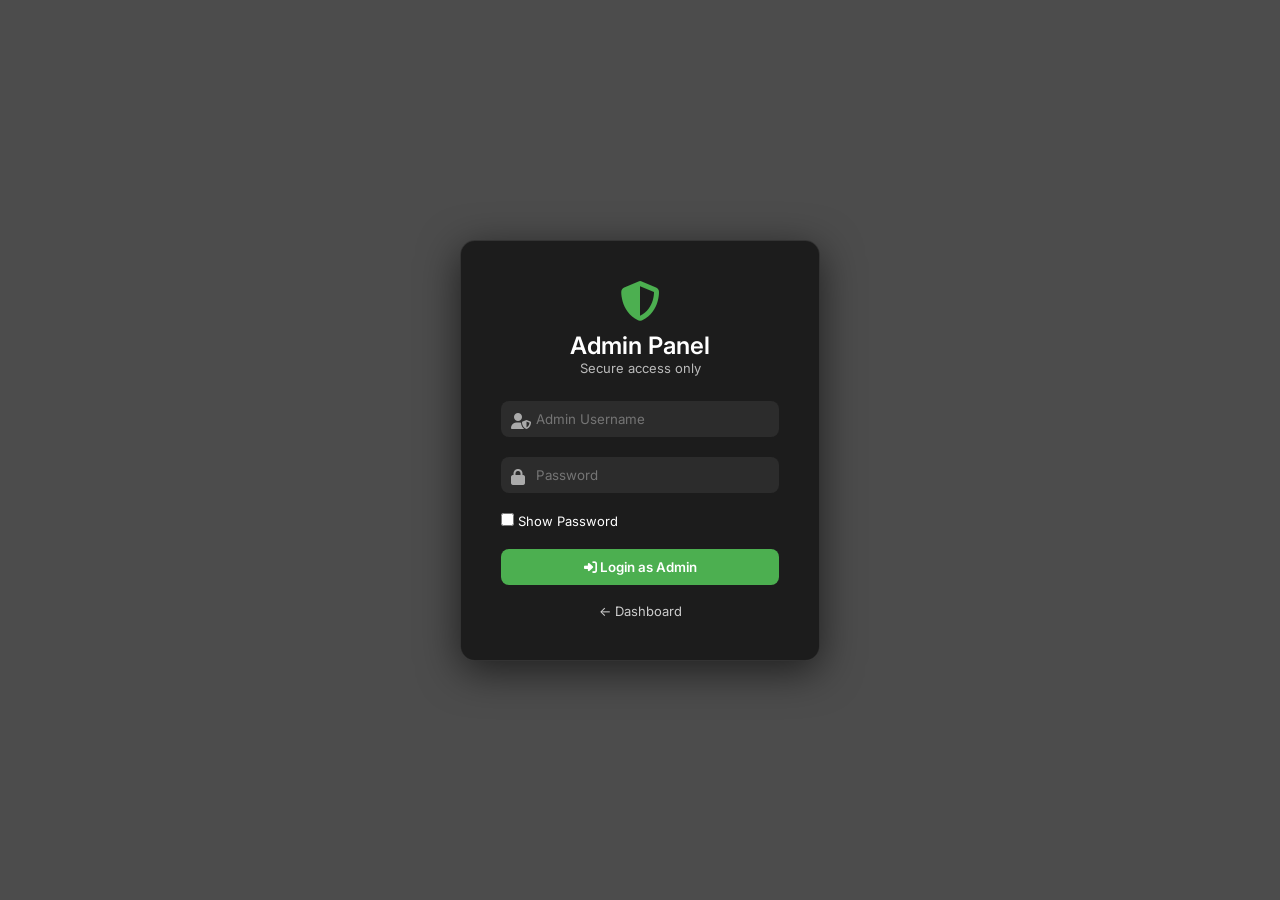
<file: AdminLogin/admin.html>
<!DOCTYPE html>
<html lang="en">
<head>
  <meta charset="UTF-8">
  <meta name="viewport" content="width=device-width, initial-scale=1.0">
  <title>Admin Login</title>

  <!-- Google Font -->
  <link href="https://fonts.googleapis.com/css2?family=Inter:wght@300;400;600&display=swap" rel="stylesheet">

  <!-- Font Awesome -->
  <link rel="stylesheet" href="https://cdnjs.cloudflare.com/ajax/libs/font-awesome/6.5.0/css/all.min.css">

  <link rel="stylesheet" href="admin-style.css">
</head>
<body>

<div class="container">
  <div class="admin-box">

    <div class="admin-header">
      <i class="fa-solid fa-shield-halved"></i>
      <h2>Admin Panel</h2>
      <p>Secure access only</p>
    </div>

    <form id="adminLoginForm">

      <div class="input-group">
        <i class="fa fa-user-shield"></i>
        <input type="text" placeholder="Admin Username" required>
      </div>

      <div class="input-group">
        <i class="fa fa-lock"></i>
        <input type="password" id="adminPassword" placeholder="Password" required>
      </div>

      <div class="options">
        <label>
          <input type="checkbox" id="toggleAdminPassword"> Show Password
        </label>
      </div>

      <button type="submit">
        <i class="fa fa-sign-in-alt"></i> Login as Admin
      </button>

      <div class="footer-links">
        <a href="../Dashboard/dashboard.html">← Dashboard</a>
      </div>

    </form>

  </div>
</div>

<script src="admin-script.js"></script>
</body>
</html>
</file>
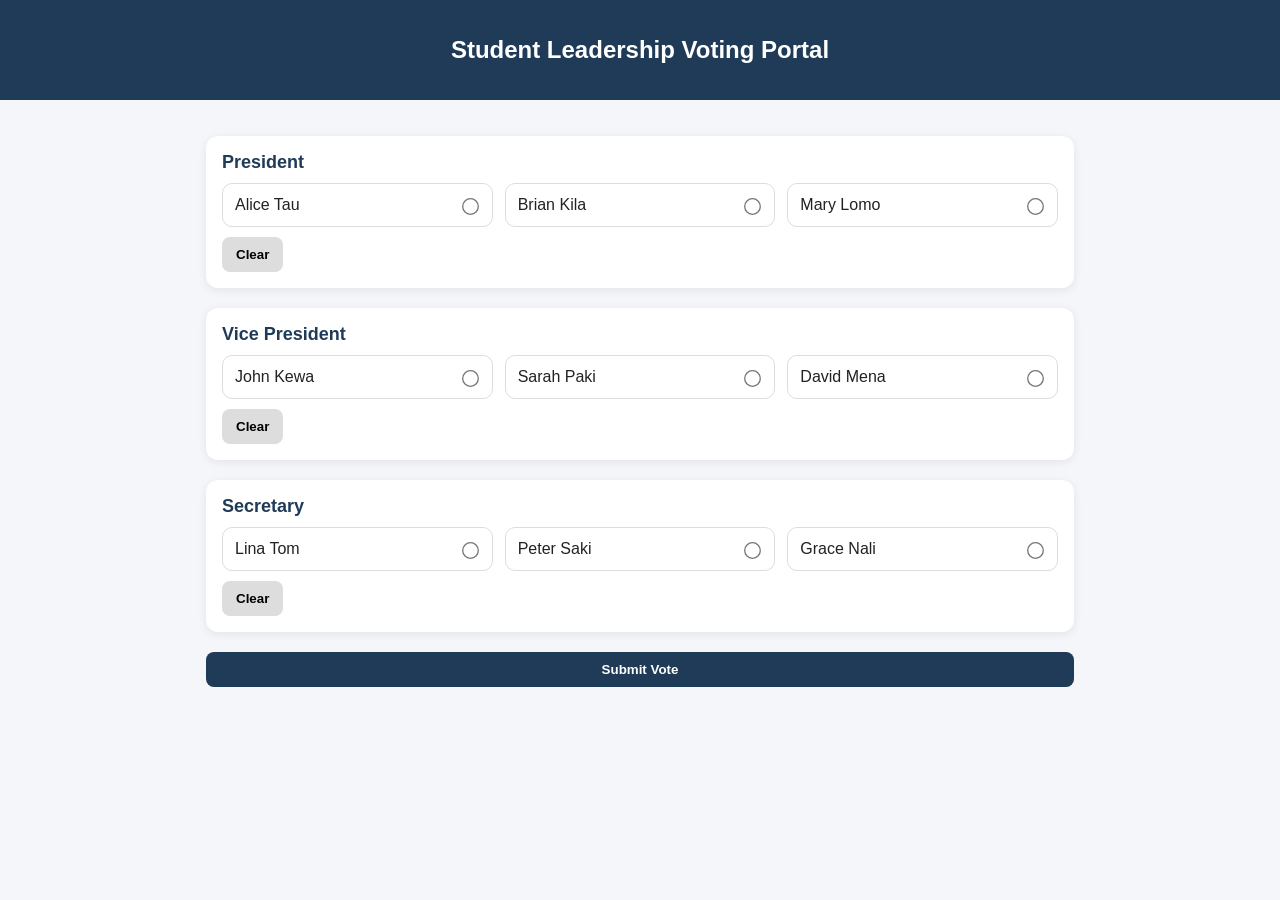
<file: VotingPage/vote.html>
<!DOCTYPE html>
<html lang="en">
<head>
<meta charset="UTF-8" />
<meta name="viewport" content="width=device-width, initial-scale=1.0" />
<title>Student Leadership Voting</title>
<link rel="stylesheet" href="vote.css" />
</head>
<body>
<header>
<h2>Student Leadership Voting Portal</h2>
</header>

<div class="container" id="votePage">

<div class="card">
<div class="position-title">President</div>
<div class="candidates">
<label class="candidate"><span>Alice Tau</span><input type="radio" name="President" value="Alice Tau"></label>
<label class="candidate"><span>Brian Kila</span><input type="radio" name="President" value="Brian Kila"></label>
<label class="candidate"><span>Mary Lomo</span><input type="radio" name="President" value="Mary Lomo"></label>
</div>
<div class="actions">
<button class="clear" onclick="clearChoice('President')">Clear</button>
</div>
</div>

<div class="card">
<div class="position-title">Vice President</div>
<div class="candidates">
<label class="candidate"><span>John Kewa</span><input type="radio" name="Vice President" value="John Kewa"></label>
<label class="candidate"><span>Sarah Paki</span><input type="radio" name="Vice President" value="Sarah Paki"></label>
<label class="candidate"><span>David Mena</span><input type="radio" name="Vice President" value="David Mena"></label>
</div>
<div class="actions">
<button class="clear" onclick="clearChoice('Vice President')">Clear</button>
</div>
</div>

<div class="card">
<div class="position-title">Secretary</div>
<div class="candidates">
<label class="candidate"><span>Lina Tom</span><input type="radio" name="Secretary" value="Lina Tom"></label>
<label class="candidate"><span>Peter Saki</span><input type="radio" name="Secretary" value="Peter Saki"></label>
<label class="candidate"><span>Grace Nali</span><input type="radio" name="Secretary" value="Grace Nali"></label>
</div>
<div class="actions">
<button class="clear" onclick="clearChoice('Secretary')">Clear</button>
</div>
</div>

<button class="submit" onclick="submitVote()">Submit Vote</button>

</div>

<div class="container" id="resultPage">
<h2>Your Vote Results</h2>
<div id="results"></div>
</div>

<script src="vote.js"></script>
</body>
</html>
</file>
<file: AdminLogin/admin-style.css>
* {
  margin: 0;
  padding: 0;
  box-sizing: border-box;
  font-family: 'Inter', sans-serif;
}

body {
  height: 100vh;
  background: 
    linear-gradient(rgba(0,0,0,0.7), rgba(0,0,0,0.7)),
    url('https://images.unsplash.com/photo-1518770660439-4636190af475') no-repeat center/cover;
  display: flex;
  justify-content: center;
  align-items: center;
}

/* Container */
.admin-box {
  background: rgba(20, 20, 20, 0.85);
  backdrop-filter: blur(15px);
  padding: 40px;
  border-radius: 15px;
  width: 360px;
  color: #fff;
  box-shadow: 0 10px 40px rgba(0,0,0,0.6);
  border: 1px solid rgba(255,255,255,0.1);
}

/* Header */
.admin-header {
  text-align: center;
  margin-bottom: 25px;
}

.admin-header i {
  font-size: 40px;
  color: #4CAF50;
  margin-bottom: 10px;
}

.admin-header h2 {
  font-weight: 600;
}

.admin-header p {
  font-size: 13px;
  color: #bbb;
}

/* Inputs */
.input-group {
  position: relative;
  margin-bottom: 20px;
}

.input-group i {
  position: absolute;
  top: 12px;
  left: 10px;
  color: #aaa;
}

.input-group input {
  width: 100%;
  padding: 10px 10px 10px 35px;
  border: none;
  border-radius: 8px;
  outline: none;
  background: #2c2c2c;
  color: #fff;
}

/* Checkbox */
.options {
  font-size: 13px;
  margin-bottom: 20px;
}

/* Button */
button {
  width: 100%;
  padding: 10px;
  border: none;
  border-radius: 8px;
  background: #4CAF50;
  color: white;
  cursor: pointer;
  font-weight: 600;
  transition: 0.3s;
}

button:hover {
  background: #43a047;
}

/* Footer */
.footer-links {
  margin-top: 15px;
  text-align: center;
}

.footer-links a {
  color: #ccc;
  font-size: 13px;
  text-decoration: none;
}

.footer-links a:hover {
  text-decoration: underline;
}

/* Responsive */
@media (max-width: 400px) {
  .admin-box {
    width: 90%;
    padding: 25px;
  }
}
</file>
<file: VotingPage/vote.css>
*{
box-sizing:border-box;
font-family:Arial, sans-serif;
}

body{
margin:0;
background:#f4f6f9;
color:#222;
}

header{
background:#1f3b57;
color:white;
padding:16px;
text-align:center;
}

.container{
max-width:900px;
margin:20px auto;
padding:16px;
}

.card{
background:white;
border-radius:12px;
padding:16px;
margin-bottom:20px;
box-shadow:0 2px 10px rgba(0,0,0,0.08);
}

.position-title{
font-size:18px;
margin-bottom:10px;
font-weight:bold;
color:#1f3b57;
}

.candidates{
display:grid;
grid-template-columns:repeat(auto-fit,minmax(200px,1fr));
gap:12px;
}

.candidate{
border:1px solid #ddd;
padding:12px;
border-radius:10px;
display:flex;
align-items:center;
justify-content:space-between;
cursor:pointer;
transition:0.2s;
}

.candidate:hover{
border-color:#1f3b57;
}

.candidate input{
transform:scale(1.3);
accent-color:#1f3b57;
}

.actions{
margin-top:10px;
}

button{
padding:10px 14px;
border:none;
border-radius:8px;
cursor:pointer;
font-weight:bold;
}

.submit{
background:#1f3b57;
color:white;
display:block;
width:100%;
margin-top:10px;
}

.clear{
background:#ddd;
}

#resultPage{
display:none;
}

.result-box{
background:white;
padding:15px;
border-radius:10px;
margin-bottom:15px;
box-shadow:0 2px 10px rgba(0,0,0,0.08);
}

.bar{
height:10px;
background:#e0e0e0;
border-radius:5px;
overflow:hidden;
}

.bar-fill{
height:100%;
background:#1f3b57;
width:100%;
}

@media(max-width:600px){
.candidate{
flex-direction:column;
align-items:flex-start;
gap:8px;
}
}
</file>
